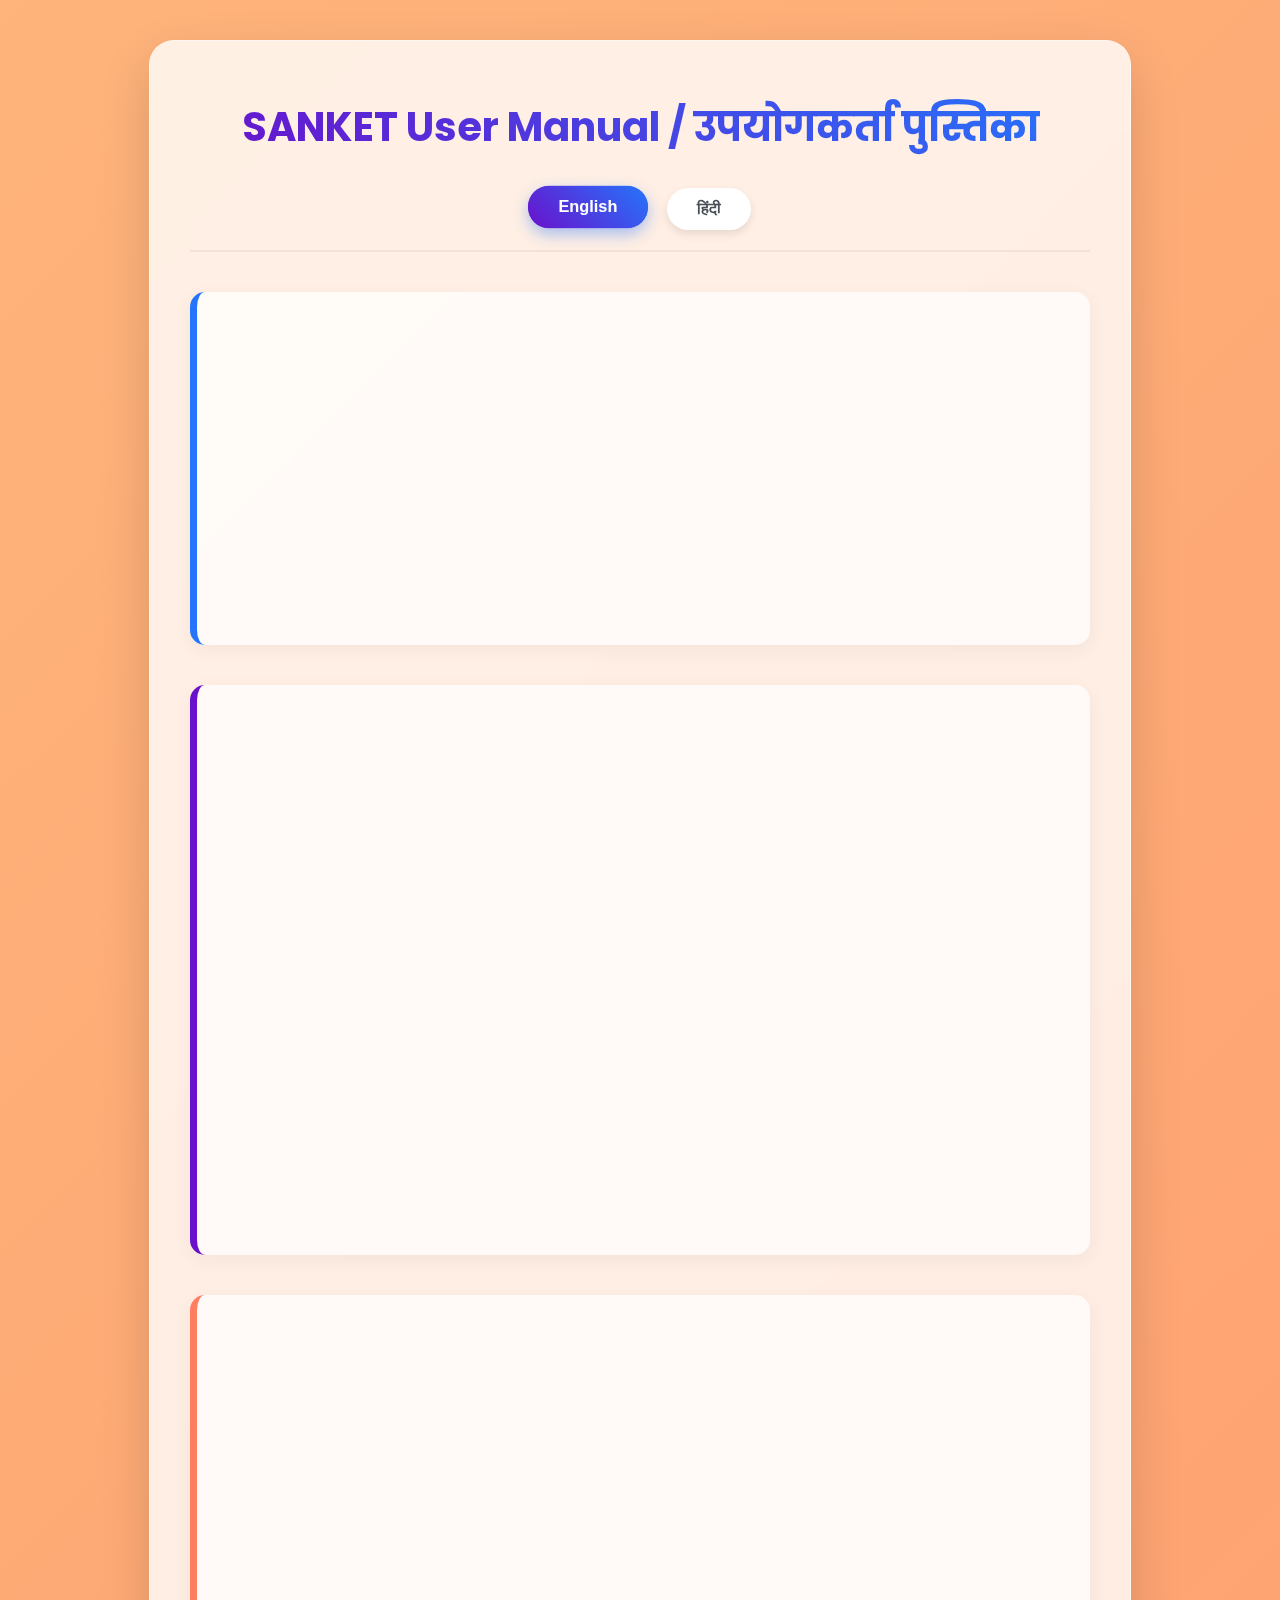
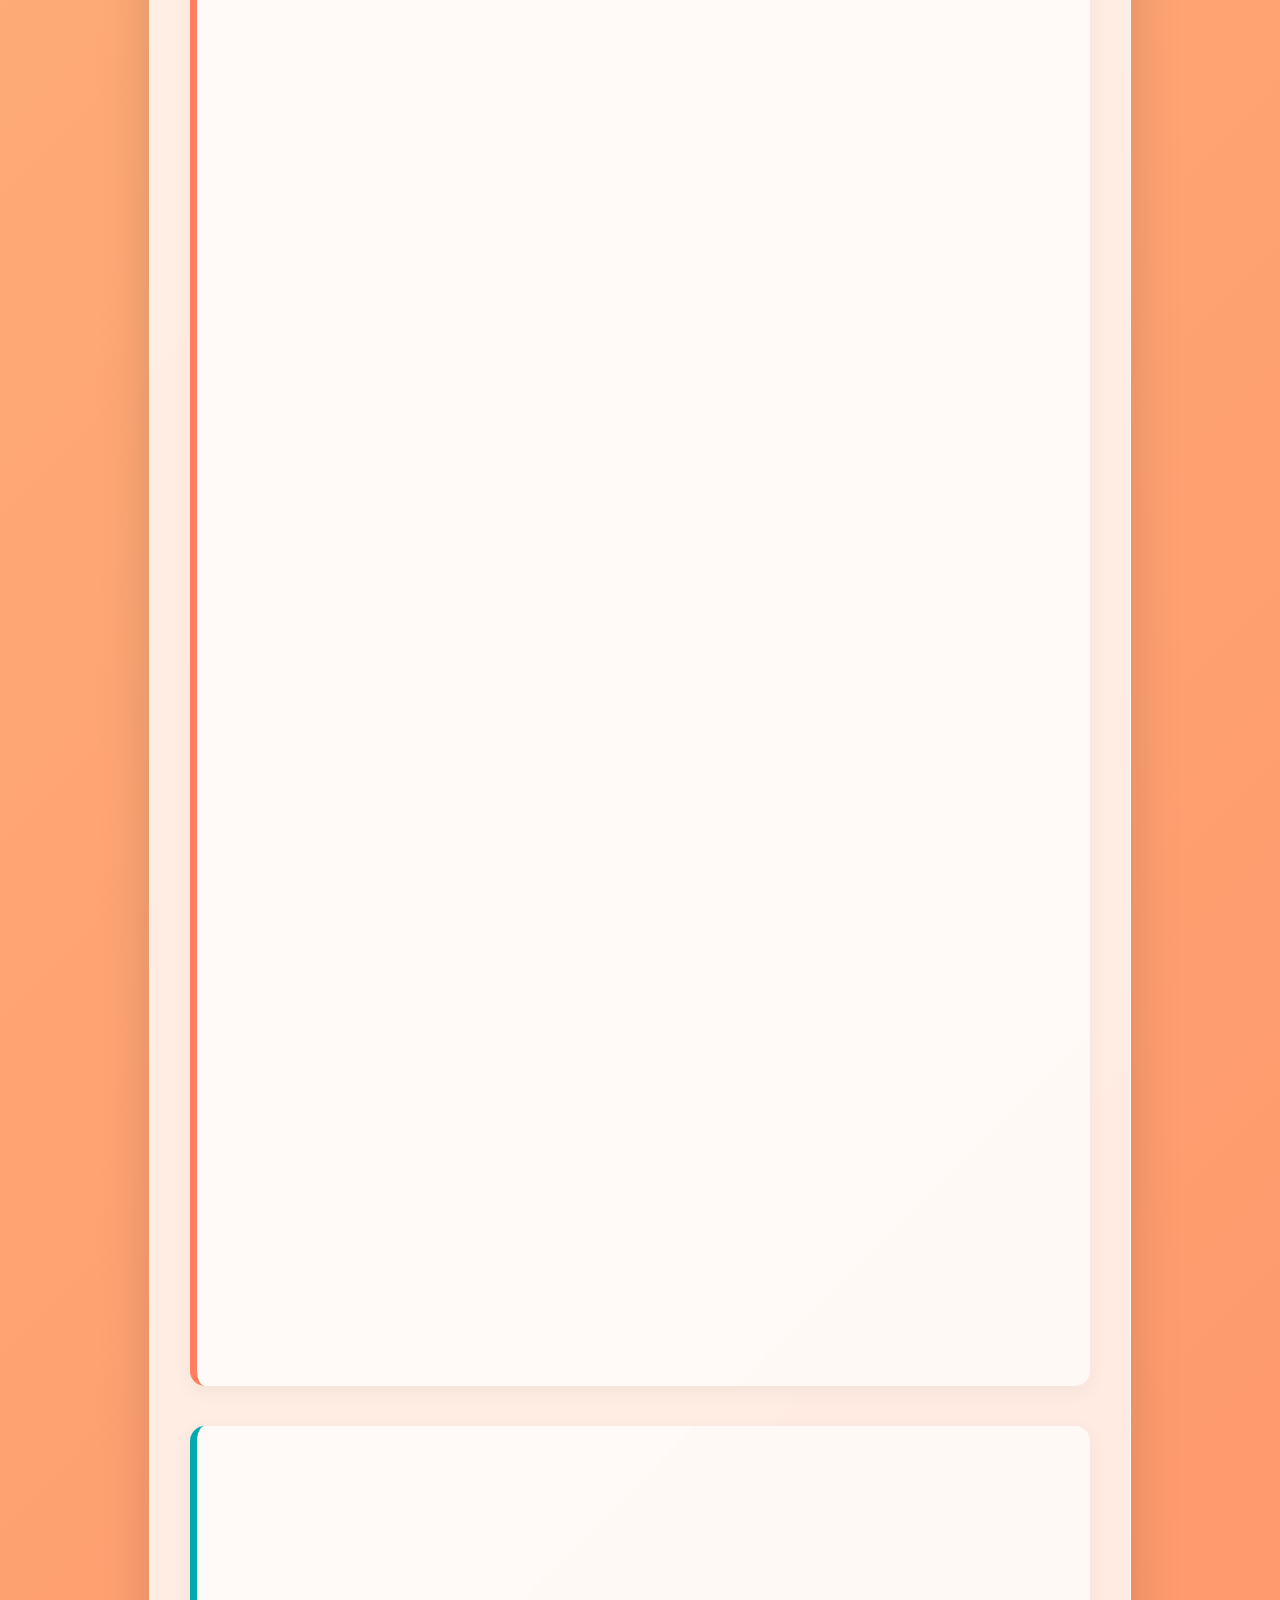
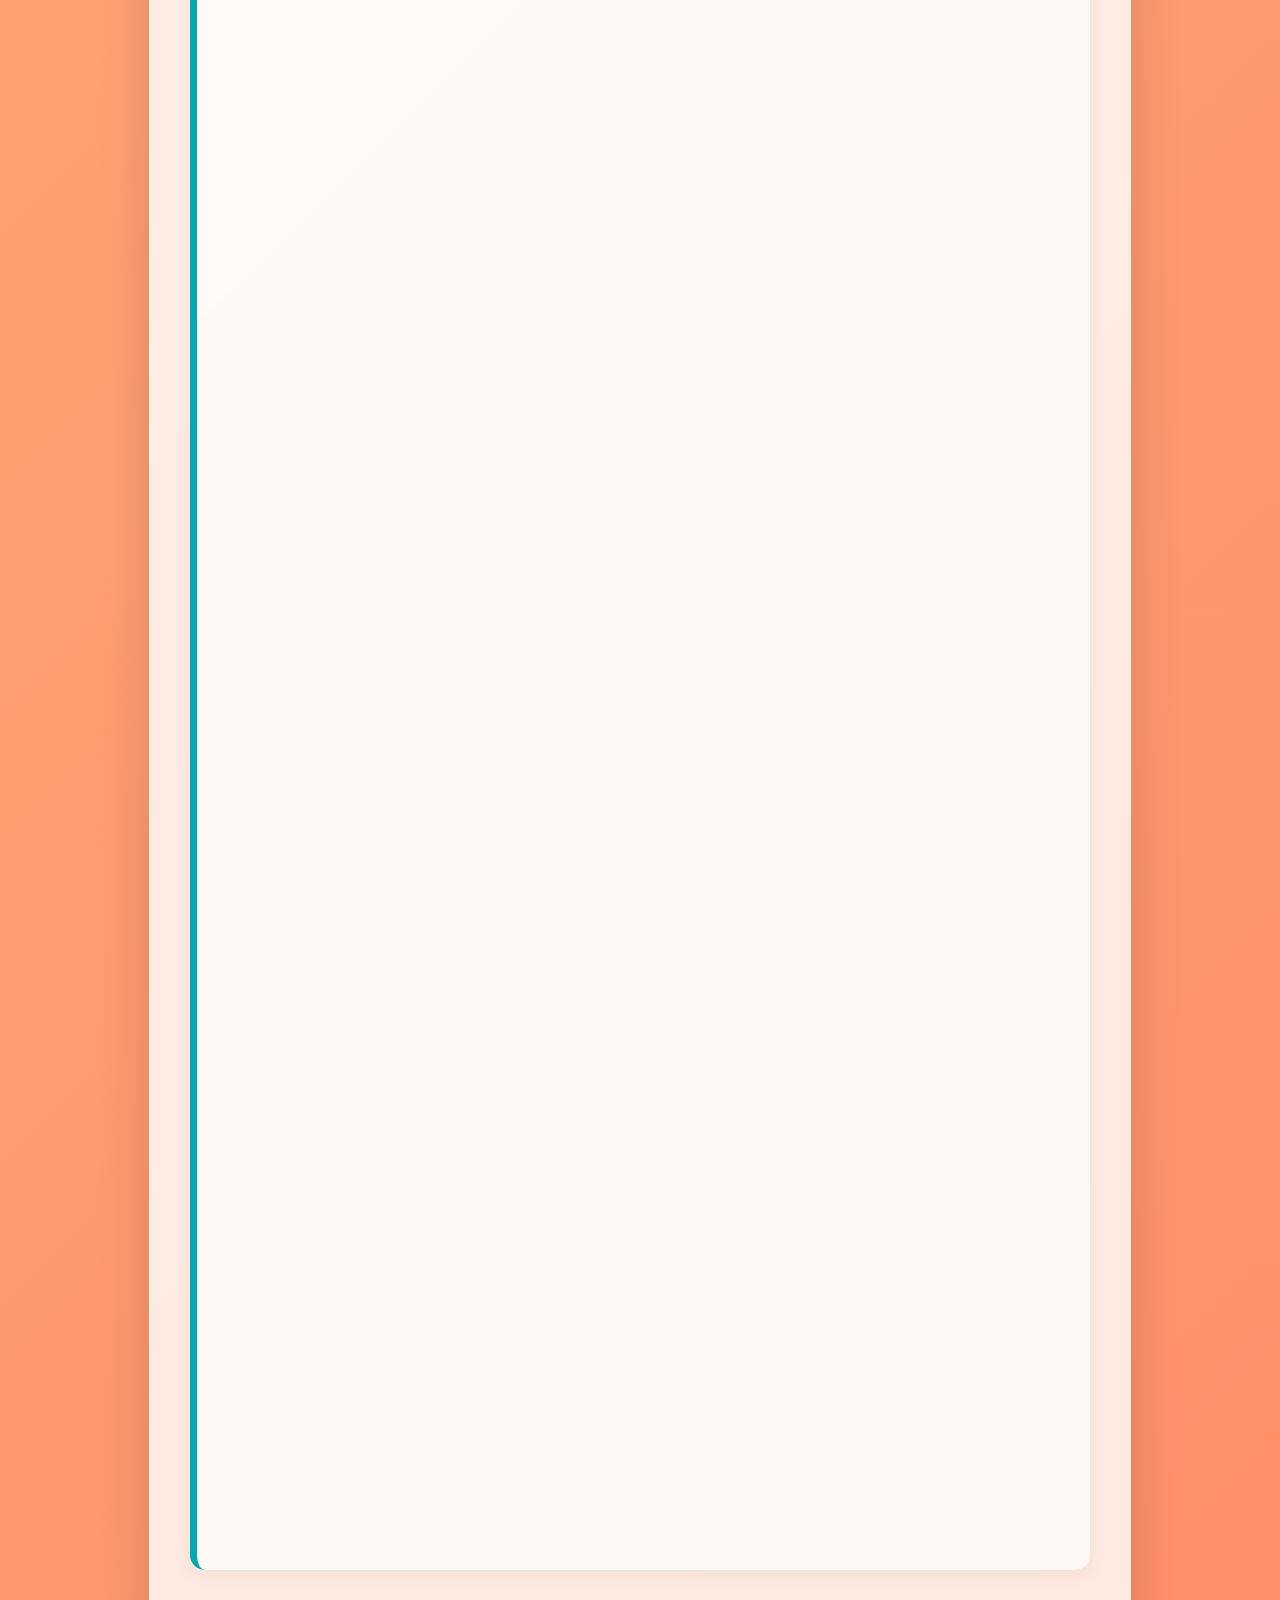
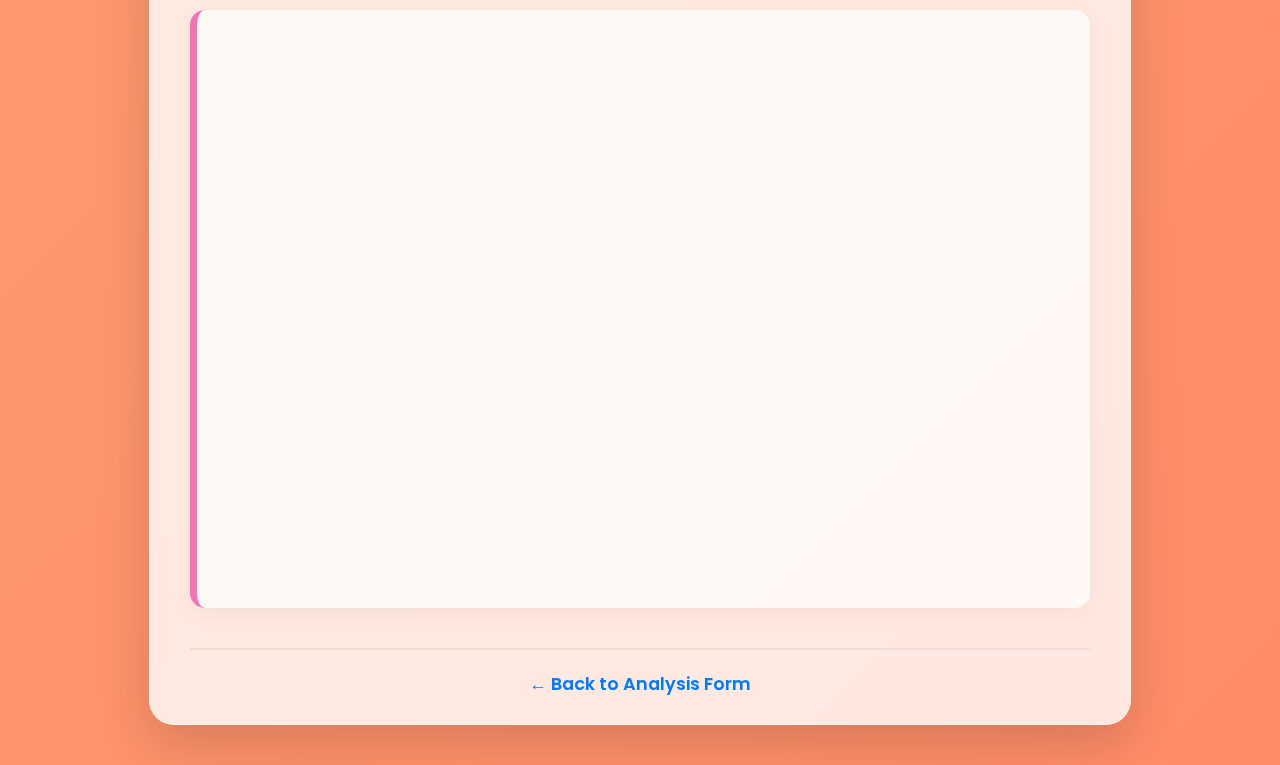
<file: manual.html>
<!DOCTYPE html>
<html lang="en">
<head>
    <meta charset="UTF-8">
    <meta name="viewport" content="width=device-width, initial-scale=1.0">
    <title>SANKET - User Manual</title>
    <link rel="stylesheet" href="manual.css">
</head>
<body>

    <div class="manual-container">
        <div class="header">
            <h1>SANKET User Manual / उपयोगकर्ता पुस्तिका</h1>
            <div class="language-toggle">
                <button id="en-btn" class="active">English</button>
                <button id="hi-btn">हिंदी</button>
            </div>
        </div>

        <div id="en-manual" class="manual-content active">
            <div class="manual-section">
                <h2>🧑‍🏫 1. Introduction</h2>
                <p><strong>SANKET (SPM Analysis and Navigation KPA Extraction Tool)</strong> is a specialized web application engineered by the Electrical (OP) department, Bilaspur, S.E.C. Railway. Its core mission is to transform the time-consuming and complex task of analyzing locomotive Speed-Time-Distance-Event Recorder (SPM) data into a fast, automated, and standardized process.</p>
                <p>The tool acts as an intelligent assistant for Chief Loco Inspectors (CLIs), ingesting raw data files and producing a comprehensive, multi-page analytical report. This report is not just a data dump; it's an organized evaluation of a Loco Pilot's performance against critical Key Performance Analysis (KPA).</p>
            </div>

            <div class="manual-section">
                <h2>⚙️ 2. System Requirements & Setup</h2>
                <p>Before starting, ensure you have the correct files available. SANKET's accuracy depends on the data you provide.</p>
                <ul>
                    <li><strong>SPM Data File (Mandatory):</strong> This is the primary raw data file from the locomotive's recorder. The required file format is strictly tied to the <strong>Type of SPM</strong> you select in the form:
                        <ul>
                            <li><strong>Laxven, Telpro:</strong> Require an <strong>Excel file</strong> (`.xlsx` or `.xls`).</li>
                            <li><strong>RTIS:</strong> <strong style="color: blue;">Important Note!</strong> The raw data from RTIS is usually in a <code>.csv</code> file. You must open this file in Microsoft Excel and save it as an <strong>Excel Workbook (.xlsx)</strong> before uploading it to SANKET.</li>
                            <li><strong>Medha:</strong> Requires a specific <strong>Text file</strong> (`.txt`).</li>
                            <li><strong>MR, VEL:</strong> Require a <strong>PDF file</strong> (`.pdf`).</li>
                        </ul>
                        <strong style="color: red;">Note: Uploading the wrong file type for the selected SPM will result in an error.</strong>
                    </li>
                    <li><strong>CUG.csv File (Optional but Recommended):</strong> For analyzing crew mobile phone usage, you need a CUG call data report in `.csv` format.
                        <ul>
                            <li><strong>Purpose:</strong> This file allows SANKET to cross-reference call times with the train's movement data.</li>
                            <li><strong>Required Columns:</strong> The file must contain headers like `CUG MOBILE NO`, `Start Date & Time`, `End Date & Time`, and `Duration in Sec`.</li>
                        </ul>
                    </li>
                </ul>
            </div>

            <div class="manual-section">
                <h2>3. Step-by-Step Analysis Guide</h2>
                <p>Follow this detailed guide to generate an accurate report using the main form (`index.html`).</p>
                <h4>Step 1: Fill Crew Details (LP & ALP)</h4>
                <ol>
                    <li><strong>Enter Crew ID:</strong> Type the Loco Pilot's (LP) ID into the <strong>LP ID</strong> field.</li>
                    <li><strong>Automatic Data Fetching:</strong> SANKET will instantly look up this ID in the `CREW.csv` database. If a match is found, it will automatically populate the <strong>LP Name, Designation, Group CLI,</strong> and <strong>CUG Number</strong> fields. This ensures accuracy and saves time.</li>
                    <li><strong>Manual Entry Mode:</strong> If an LP is new, transferred, or not yet in the database, the ID lookup will fail. In this case, click the <strong>MANUAL ENTRY MODE</strong> button. This will unlock the fields, allowing you to type the details manually.</li>
                    <li><strong>Repeat for ALP:</strong> Follow the exact same procedure for the Assistant Loco Pilot (ALP).</li>
                </ol>

                <h4>Step 2: Fill Train & Section Details</h4>
                <p>This section defines the context of the journey.</p>
                 <ul>
                    <li><strong>Loco & Train Number:</strong> Enter the specific locomotive and train numbers.</li>
                    <li><strong>Type of Rake:</strong> Select <strong>GOODS, COACHING, or MEMU</strong>. This choice is <strong>critical</strong> as SANKET uses it to apply different analysis rules. For example, the speed thresholds for a 'Smooth' braking analysis are stricter for a GOODS train than for a COACHING train.</li>
                    <li><strong>Max Permissible Speed (MPS):</strong> Select the official MPS for the route. SANKET uses this value as the baseline for its <strong>Overspeeding Violation</strong> analysis.</li>
                    <li><strong>Section & Route:</strong> First, select the overall <strong>Section</strong> (e.g., BSP-RIG). This will dynamically load all relevant stations into the <strong>From Section</strong> and <strong>To Section</strong> dropdowns. Then, select the specific start and end stations for your analysis.</li>
                </ul>

                <h4>Step 3: Fill Analysis Details & Upload Files</h4>
                <p>This is the most important step where you provide the core data.</p>
                
                <ol>
                    <li><strong>Type of SPM:</strong> <strong>This is the most critical selection on the form.</strong> Choose the exact SPM system from which the data file was generated. SANKET loads a unique parsing engine for each type. Choosing the wrong type will cause the analysis to fail.</li>
                    <li><strong>CLI NAME:</strong> Select your name from the dropdown. This will be recorded as the "Analysis By" person in the report.</li>
                    <li><strong>Date and Time Range:</strong> Specify the precise start and end date/time for the analysis. SANKET will ignore all data outside this window.</li>
                    <style>
    .important-note {
        background-color: #fff9e6; border: 1px solid #ffecb3;
        border-left: 5px solid #ffc107; padding: 15px 20px;
        margin: 25px 0; border-radius: 8px;
    }
    .important-note h4 { margin-top: 0; color: #ff8f00; }
</style>
<div class="important-note">
    <h4>Selecting the Correct Time Range (Very Important!)</h4>
    <p>For an accurate analysis, selecting the correct time window is crucial.</p>
    <ul>
        <li><strong>"From" Date and Time:</strong> Select a time that is <strong>2-3 minutes *before* the train's actual departure time</strong>. This ensures the tool correctly identifies the departure event from a standstill position.</li>
        <li><strong>"To" Date and Time:</strong> Similarly, select a time that is <strong>2-3 minutes *after* the train's actual arrival time</strong>. This ensures the entire journey, including the final stop, is captured.</li>
    </ul>
</div>
                    <li><strong>Upload Files:</strong>
                        <ul>
                            <li>Click to upload the <strong>SPM File</strong>, ensuring its format matches your selection in the "Type of SPM" dropdown.</li>
                            <li>(Optional) Click to upload the <strong>CUG.csv File</strong> if you want to include the Crew Call Analysis.</li>
                        </ul>
                    </li>
                </ol>

                <h4>Step 4: Generate the Report</h4>
                <p>Once all fields are correctly filled and files are uploaded, click the <strong>ANALYZE THE SPM DATA</strong> button. A loading animation will indicate that SANKET is processing millions of data points, performing calculations, and generating charts. Upon completion, you will be redirected to the interactive report page.</p>
            </div>
            
            <div class="manual-section">
                <h2>📈 4. Understanding the Analysis Report</h2>
                <p>The report page uses a tabbed interface. Each tab presents a different aspect of the analysis.</p>

                <h4>Tab: Driving Analysis</h4>
                <p>This is the core evaluation tab for assessing a pilot's handling skills.</p>
                <ul>
                    <li><strong>Stop Analysis Table:</strong> For every stop detected, the table shows:
                        <ul>
                            <li><strong>Speeds (1000m, 800m, 500m, 100m, 50m):</strong> These columns show the train's speed at key check-points before a full stop. This allows you to verify if the LP is adhering to speed reduction profiles.</li>
                            <ul>
    <li><strong>For GOODS Rake:</strong> A 'Smooth' analysis requires speeds to be ≤ 30 Kmph at 1000m, ≤ 25 Kmph at 500m, ≤ 15 Kmph at 100m, and ≤ 10 Kmph at 50m before the stop. Exceeding these suggests a 'Late' braking.</li>
    <li><strong>For COACHING/MEMU Rake:</strong> A 'Smooth' analysis requires speeds to be ≤ 60 Kmph at 1000m, ≤ 45 Kmph at 500m,≤ 30 Kmph at 100m, and ≤ 20 Kmph at 50m before the stop.</li>
    <li><strong>NOTE:</strong> For Coaching Trains when train is stopping at station having schedule stoppage,CLIs to analyze by <strong>considering the Speed to be ≤ 60 Kmph at 800m instead of 1000m</strong> </li>
</ul>
                            <li><strong>System Generated Analysis:</strong> SANKET automatically classifies the braking as <strong>'Smooth'</strong> or <strong>'Late'</strong>.
                                <ul>
                                    <li><strong>Smooth:</strong> Indicates the train's speed was at or below the recommended thresholds at all check-points for that rake type.</li>
                                    <li><strong>Late:</strong> Indicates the speed was higher than recommended at one or more check-points, suggesting a delayed or hard brake application.</li>
                                </ul>
                            </li>
                            <li><strong>CLI Interaction:</strong> As the final authority, you can <strong>override</strong> the system's analysis using the dropdown and add your specific findings in the <strong>CLI Remark</strong> text field for each stop.</li>
                        </ul>
                    </li>
                </ul>
                
                <h4>Tab: Violations</h4>
                <p>This tab highlights critical safety and operational deviations.</p>
                <ul>
                    <li><strong>Overspeed Details:</strong> Lists all instances where the train's speed exceeded the <strong>MPS</strong> you set on the form. It includes the section, time range, and speed range of the violation.</li>
                    <li><strong>Suspected Wheel Slip:</strong> Flags events where acceleration is <strong>≥ 4 Kmph per second</strong>. This indicates a potential loss of traction where the wheels spin faster than the train is moving.</li>
                    <li><strong>Suspected Wheel Skid:</strong> Flags events where deceleration is <strong>≥ 5 Kmph per second</strong>. This suggests a potential wheel lock-up during braking or an emergency brake application.</li>
                </ul>

                <h4>Tab: Speed Range Summary</h4>
                <p>This tab provides a high-level overview of the journey's efficiency and speed profile.</p>
                <ul>
                    <li><strong>Distance in Speed Brackets:</strong> This table answers, "How was the speed managed throughout the trip?" It shows the percentage of the journey and kilometers covered within specific speed ranges. A high percentage "AT MPS" suggests efficient operation.</li>
                    <li><strong>Section-wise Speed Summary:</strong> This table compares performance across different station-to-station blocks, showing the <strong>Most Frequent (Mode), Maximum, and Average</strong> speed for each.</li>
                </ul>

                <h4>Tab: Brake Tests (BFT & BPT)</h4>
                <p>This tab automates the search for mandatory brake tests and uses the following speed windows:</p>
                <style>.speed-range-info{font-style: italic;color: #555;font-size: 0.9em;margin-top: 5px;}</style>
                <ul>
                    <li><strong>Brake Feel Test (BFT):</strong>
                        <div class="speed-range-info">14-21 Kmph (For all rake types)</div>
                    </li>
                    <li><strong>Brake Power Test (BPT):</strong>
                        <div class="speed-range-info">GOODS: 40-50 Kmph | COACHING/MEMU: 60-70 Kmph</div>
                    </li>
                </ul>
                <ul>
                    <li><strong>Detection Logic:</strong> SANKET scans for a continuous speed reduction within the prescribed speed window. The rules are as follows:
                        <ul>
                            <li style="margin-top: 5px;">For a <strong>Brake Feel Test (BFT)</strong>, the speed must reduce by at least <strong>5 Kmph</strong>.</li>
                            <li style="margin-top: 5px;">For a <strong>Brake Power Test (BPT)</strong>, the speed must reduce by at least <strong>40% of its initial value</strong> (e.g., a test starting at 60 Kmph must end at 36 Kmph or less).</li>
                        </ul>
                    </li>
                    <li><strong>Results:</strong> If a valid test is found, its details are displayed. If not, the report indicates that the test was not done.</li>
                </ul>
                </div>

            <div class="manual-section">
                <h2>📄 5. Finalizing and Exporting the Report</h2>
                <p>The final step is to add your conclusive remarks and generate the official document.</p>
                <ol>
                    <li>Navigate to the <strong>CLI Observation</strong> tab.</li>
                    <li><strong>Use Quick Remarks (New Feature):</strong> To speed up your workflow, use the <strong>Quick Remarks</strong> buttons located just above the text area. Clicking on a button like 'Driving Satisfactory' or 'Late Braking Observed' will instantly add that standard phrase to your observation.</li>
                    <li><strong>Write CLI Observation:</strong> Write your overall summary and judgment of the trip in this text area. You can type it manually, use the Quick Remarks buttons to get started, or combine both. <strong>You must write a minimum of 15 words to enable the download button.</strong> This is a quality control measure.</li>
                    <li><strong>Abnormalities Found:</strong> Use the second text box to note any other issues found (e.g., data gaps, unusual events).</li>
                    <li><strong>Download Report:</strong> Once the 15-word minimum is met, the <strong>Download Report</strong> button will become active. Clicking it performs two crucial actions:
                        <ul>
                            <li><strong>Generates and Downloads a PDF:</strong> A complete, professionally formatted PDF report is saved to your computer.</li>
                            <li><strong>Sends Data to Google Sheet:</strong> A summary of the analysis, including your final remarks, is sent to the central database for record-keeping and trend analysis.</li>
                        </ul>
                    </li>
                </ol>
            </div>
        </div>

        <div id="hi-manual" class="manual-content">
            <div class="manual-section">
                <h2>🧑‍🏫 १. परिचय</h2>
                <p><strong>SANKET (SPM एनालिसिस एंड नेविगेशन केपीए एक्सट्रैक्शन टूल)</strong> एक विशेष वेब एप्लिकेशन है जिसे इलेक्ट्रिकल (ओपी) विभाग, बिलासपुर, द.पू.म. रेलवे द्वारा बनाया गया है। इसका मुख्य उद्देश्य लोकोमोटिव स्पीड-टाइम-डिस्टेंस-इवेंट रिकॉर्डर (SPM) डेटा के विश्लेषण के समय लेने वाले और जटिल कार्य को एक तेज़, स्वचालित और मानकीकृत प्रक्रिया में बदलना है।</p>
                <p>यह टूल मुख्य लोको निरीक्षकों (CLIs) के लिए एक बुद्धिमान सहायक के रूप में कार्य करता है, जो कच्ची डेटा फ़ाइलों को लेकर एक व्यापक, बहु-पृष्ठीय विश्लेषणात्मक रिपोर्ट तैयार करता है। यह रिपोर्ट सिर्फ डेटा का ढेर नहीं है; यह मुख्य प्रदर्शन का विश्लेषण (KPA) के मुकाबले एक लोको पायलट के प्रदर्शन का एक संगठित मूल्यांकन है।</p>
            </div>

            <div class="manual-section">
                <h2>⚙️ २. सिस्टम आवश्यकताएँ और सेटअप</h2>
                <p>शुरू करने से पहले, सुनिश्चित करें कि आपके पास सही फाइलें उपलब्ध हैं। SANKET की सटीकता आपके द्वारा प्रदान किए गए डेटा पर निर्भर करती है।</p>
                <ul>
                    <li><strong>SPM डेटा फ़ाइल (अनिवार्य):</strong> यह लोकोमोटिव के रिकॉर्डर से प्राप्त प्राथमिक कच्ची डेटा फ़ाइल है। आवश्यक फ़ाइल प्रारूप आपके द्वारा फॉर्म में चुने गए <strong>SPM के प्रकार</strong> से सख्ती से जुड़ा हुआ है:
                        <ul>
                            <li><strong>Laxven, Telpro:</strong> के लिए <strong>एक्सेल फ़ाइल</strong> (`.xlsx` या `.xls`) की आवश्यकता है।</li>
                            <li><strong>RTIS:</strong> <strong style="color: blue;">महत्वपूर्ण नोट!</strong> RTIS से प्राप्त कच्चा डेटा आम तौर पर <code>.csv</code> फ़ाइल में होता है। SANKET में अपलोड करने से पहले, आपको इस फ़ाइल को Microsoft Excel में खोलकर <strong>Excel Workbook (.xlsx)</strong> के रूप में सेव करना अनिवार्य है।</li>
                            <li><strong>Medha:</strong> के लिए एक विशिष्ट <strong>टेक्स्ट फ़ाइल</strong> (`.txt`) की आवश्यकता है।</li>
                            <li><strong>MR, VEL:</strong> के लिए **PDF फ़ाइल** (`.pdf`) की आवश्यकता है।</li>
                        </ul>
                        <strong style="color: red;">नोट: चयनित SPM के लिए गलत फ़ाइल प्रकार अपलोड करने पर त्रुटि होगी।</strong>
                    </li>
                    <li><strong>CUG.csv फ़ाइल (वैकल्पिक लेकिन अनुशंसित):</strong> क्रू के मोबाइल फोन के उपयोग का विश्लेषण करने के लिए, आपको `.csv` प्रारूप में CUG कॉल डेटा रिपोर्ट की आवश्यकता है।
                        <ul>
                            <li><strong>उद्देश्य:</strong> यह फ़ाइल SANKET को कॉल के समय को ट्रेन की गति के साथ क्रॉस-रिफरेंस करने की अनुमति देती है।</li>
                            <li><strong>आवश्यक कॉलम:</strong> फ़ाइल में `CUG MOBILE NO`, `Start Date & Time`, `End Date & Time`, और `Duration in Sec` जैसे हेडर होने चाहिए।</li>
                        </ul>
                    </li>
                </ul>
            </div>

            <div class="manual-section">
                <h2>३. चरण-दर-चरण विश्लेषण गाइड</h2>
                <p>मुख्य फॉर्म (`index.html`) का उपयोग करके एक सटीक रिपोर्ट बनाने के लिए इस विस्तृत गाइड का पालन करें।</p>
                <h4>चरण १: क्रू विवरण भरें (LP और ALP)</h4>
                <ol>
                    <li><strong>क्रू ID दर्ज करें:</strong> लोको पायलट (LP) की ID को <strong>LP ID</strong> फ़ील्ड में टाइप करें।</li>
                    <li><strong>स्वचालित डेटा प्राप्ति:</strong> SANKET तुरंत इस ID को `CREW.csv` डेटाबेस में खोजेगा। यदि कोई मेल मिलता है, तो यह स्वचालित रूप से <strong>LP का नाम, पदनाम, समूह CLI,</strong> और <strong>CUG नंबर</strong> भर देगा। यह सटीकता सुनिश्चित करता है और समय बचाता है।</li>
                    <li><strong>मैनुअल एंट्री मोड:</strong> यदि कोई LP नया है, स्थानांतरित है, या अभी तक डेटाबेस में नहीं है, तो ID खोज विफल हो जाएगी। इस मामले में, <strong>MANUAL ENTRY MODE</strong> बटन पर क्लिक करें। यह फ़ील्ड्स को अनलॉक कर देगा, जिससे आप मैन्युअल रूप से विवरण टाइप कर सकेंगे।</li>
                    <li><strong>ALP के लिए दोहराएं:</strong> सहायक लोको पायलट (ALP) के लिए ठीक यही प्रक्रिया अपनाएं।</li>
                </ol>

                <h4>चरण २: ट्रेन और सेक्शन विवरण भरें</h4>
                 <p>यह अनुभाग यात्रा के संदर्भ को परिभाषित करता है।</p>
                 <ul>
                    <li><strong>लोको और ट्रेन नंबर:</strong> विशिष्ट लोकोमोटिव और ट्रेन नंबर दर्ज करें।</li>
                    <li><strong>रेक का प्रकार:</strong> <strong>GOODS, COACHING, या MEMU</strong> चुनें। यह चुनाव <strong>महत्वपूर्ण</strong> है क्योंकि SANKET इसका उपयोग विभिन्न विश्लेषण नियमों को लागू करने के लिए करता है। उदाहरण के लिए, 'Smooth' ब्रेकिंग विश्लेषण के लिए गति सीमा एक मालगाड़ी के लिए एक कोचिंग ट्रेन की तुलना में अधिक सख्त होती है।</li>
                    <li><strong>अधिकतम अनुमेय गति (MPS):</strong> मार्ग के लिए आधिकारिक MPS चुनें। SANKET इस मान का उपयोग अपने <strong>ओवरस्पीडिंग उल्लंघन</strong> विश्लेषण के लिए आधार रेखा के रूप में करता है।</li>
                    <li><strong>सेक्शन और मार्ग:</strong> पहले, समग्र <strong>सेक्शन</strong> (जैसे, BSP-RIG) चुनें। यह गतिशील रूप से सभी संबंधित स्टेशनों को <strong>From Section</strong> और <strong>To Section</strong> ड्रॉपडाउन में लोड करेगा। फिर, अपने विश्लेषण के लिए विशिष्ट प्रारंभ और अंत स्टेशनों का चयन करें।</li>
                </ul>

                <h4>चरण ३: विश्लेषण विवरण भरें और फाइलें अपलोड करें</h4>
                <p>यह सबसे महत्वपूर्ण कदम है जहाँ आप मुख्य डेटा प्रदान करते हैं।</p>
                <ol>
                    <li><strong>SPM का प्रकार:</strong> <strong>यह फॉर्म पर सबसे महत्वपूर्ण चयन है।</strong> उस सटीक SPM सिस्टम का चयन करें जिससे डेटा फ़ाइल उत्पन्न हुई थी। SANKET प्रत्येक प्रकार के लिए एक अद्वितीय पार्सिंग इंजन लोड करता है। गलत प्रकार चुनने से विश्लेषण विफल हो जाएगा।</li>
                    <li><strong>CLI का नाम:</strong> ड्रॉपडाउन से अपना नाम चुनें। यह रिपोर्ट में "विश्लेषणकर्ता" के रूप में दर्ज किया जाएगा।</li>
                    <li><strong>दिनांक और समय सीमा:</strong> विश्लेषण के लिए सटीक प्रारंभ और समाप्ति दिनांक/समय निर्दिष्ट करें। SANKET इस विंडो के बाहर के सभी डेटा को अनदेखा कर देगा।</li>
                    <style>
    .important-note {
        background-color: #fff9e6; border: 1px solid #ffecb3;
        border-left: 5px solid #ffc107; padding: 15px 20px;
        margin: 25px 0; border-radius: 8px;
    }
    .important-note h4 { margin-top: 0; color: #ff8f00; }
</style>
<div class="important-note">
    <h4>सही समय सीमा का चयन कैसे करें (बहुत महत्वपूर्ण!)</h4>
    <p>सटीक विश्लेषण के लिए, सही समय-सीमा का चयन करना महत्वपूर्ण है।</p>
    <ul>
        <li><strong>From Date and Time:</strong> ट्रेन के वास्तविक प्रस्थान (departure) समय से <strong>2-3 मिनट *पहले* का समय</strong> चुनें। यह सुनिश्चित करता है कि टूल रुकी हुई स्थिति से प्रस्थान की घटना को सही ढंग से पहचान सके।</li>
        <li><strong>To Date and Time:</strong> इसी तरह, ट्रेन के वास्तविक आगमन (arrival) समय से <strong>2-3 मिनट *बाद* का समय</strong> चुनें। यह सुनिश्चित करता है कि अंतिम स्टॉप सहित पूरी यात्रा विश्लेषण में शामिल हो।</li>
    </ul>
</div>
                    <li><strong>फाइलें अपलोड करें:</strong>
                        <ul>
                            <li><strong>SPM फ़ाइल</strong> अपलोड करने के लिए क्लिक करें, यह सुनिश्चित करते हुए कि इसका प्रारूप "SPM का प्रकार" ड्रॉपडाउन में आपके चयन से मेल खाता है।</li>
                            <li>(वैकल्पिक) यदि आप क्रू कॉल विश्लेषण शामिल करना चाहते हैं तो <strong>CUG.csv फ़ाइल</strong> अपलोड करने के लिए क्लिक करें।</li>
                        </ul>
                    </li>
                </ol>

                <h4>चरण ४: रिपोर्ट तैयार करें</h4>
                <p>एक बार सभी फ़ील्ड सही ढंग से भर दिए जाने और फाइलें अपलोड हो जाने के बाद, **ANALYZE THE SPM DATA** बटन पर क्लिक करें। एक लोडिंग एनीमेशन यह संकेत देगा कि SANKET लाखों डेटा बिंदुओं को संसाधित कर रहा है, गणना कर रहा है, और चार्ट बना रहा है। पूरा होने पर, आपको इंटरैक्टिव रिपोर्ट पेज पर भेज दिया जाएगा।</p>
            </div>

            <div class="manual-section">
                <h2>📈 ४. विश्लेषण रिपोर्ट को समझना</h2>
                <p>रिपोर्ट पेज एक टैब्ड इंटरफ़ेस का उपयोग करता है। प्रत्येक टैब विश्लेषण का एक अलग पहलू प्रस्तुत करता है।</p>

                <h4>टैब: ड्राइविंग विश्लेषण (Driving Analysis)</h4>
                <p>यह एक पायलट के हैंडलिंग कौशल का आकलन करने के लिए मुख्य मूल्यांकन टैब है।</p>
                <ul>
                    <li><strong>स्टॉप विश्लेषण तालिका:</strong> प्रत्येक पता लगाए गए स्टॉप के लिए, तालिका दिखाती है:
                        <ul>
                            <li><strong>गति (1000m,800m, 500m, 100m, 50m):</strong> ये कॉलम पूरी तरह से रुकने से पहले प्रमुख चेक-पॉइंट्स पर ट्रेन की गति दिखाते हैं। यह आपको यह सत्यापित करने की अनुमति देता है कि LP गति में कमी के प्रोफाइल का पालन कर रहा है या नहीं।</li>
                            <ul>
    <li><strong>GOODS रेक के लिए:</strong> 'Smooth' विश्लेषण के लिए स्टॉप से पहले 1000m पर ≤ 30 Kmph, 500m पर ≤ 25 Kmph, 100m पर ≤ 15 Kmph, और 50m पर ≤ 10 Kmph की गति आवश्यक है। इससे अधिक गति 'Late' ब्रेकिंग का संकेत देती है।</li>
    <li><strong>COACHING/MEMU रेक के लिए:</strong> 'Smooth' विश्लेषण के लिए स्टॉप से पहले 1000m पर ≤ 60 Kmph, 500m पर ≤ 45 Kmph,100m पर ≤ 30 Kmph, और 50m पर ≤ 20 Kmph की गति आवश्यक है।</li>
    <li><strong>नोट:</strong> कोचिंग ट्रेनों के लिए, जब ट्रेन का निर्धारित स्टेशन पर ठहराव होता है, तो CLI को विश्लेषण करते समय 1000 मीटर के बजाय 800 मीटर की दूरी पर गति ≤ 60 किमी/घं मानकर विश्लेषण करना चाहिए।</li>
</ul>
                            <li><strong>सिस्टम जनरेटेड विश्लेषण:</strong> SANKET स्वचालित रूप से ब्रेकिंग को <strong>'Smooth'</strong> या <strong>'Late'</strong> के रूप में वर्गीकृत करता है।
                                <ul>
                                    <li><strong>Smooth:</strong> यह इंगित करता है कि उस रेक प्रकार के लिए सभी चेक-पॉइंट्स पर ट्रेन की गति अनुशंसित सीमा पर या उससे नीचे थी।</li>
                                    <li><strong>Late:</strong> यह इंगित करता है कि गति एक या अधिक चेक-पॉइंट्स पर अनुशंसित से अधिक थी, जो देरी से या कठोर ब्रेक लगाने का सुझाव देती है।</li>
                                </ul>
                            </li>
                            <li><strong>CLI इंटरेक्शन:</strong> अंतिम प्राधिकारी के रूप में, आप ड्रॉपडाउन का उपयोग करके सिस्टम के विश्लेषण को <strong>ओवरराइड</strong> कर सकते हैं और प्रत्येक स्टॉप के लिए <strong>CLI Remark</strong> टेक्स्ट फ़ील्ड में अपनी विशिष्ट खोज जोड़ सकते हैं।</li>
                        </ul>
                    </li>
                </ul>
                
                <h4>टैब: उल्लंघन (Violations)</h4>
                <p>यह टैब महत्वपूर्ण सुरक्षा और परिचालन विचलनों पर प्रकाश डालता है।</p>
                <ul>
                    <li><strong>ओवरस्पीड विवरण:</strong> उन सभी उदाहरणों को सूचीबद्ध करता है जहाँ ट्रेन की गति आपके द्वारा फॉर्म पर सेट किए गए <strong>MPS</strong> से अधिक हो गई। इसमें उल्लंघन का सेक्शन, समय सीमा और गति सीमा शामिल है।</li>
                    <li><strong>संदिग्ध व्हील स्लिप:</strong> उन घटनाओं को फ़्लैग करता है जहाँ त्वरण <strong>≥ 4 Kmph प्रति सेकंड</strong> है। यह कर्षण के संभावित नुकसान का संकेत देता है जहाँ पहिए ट्रेन की गति से तेज़ी से घूमते हैं।</li>
                    <li><strong>संदिग्ध व्हील स्किड:</strong> उन घटनाओं को फ़्लैग करता है जहाँ मंदी <strong>≥ 5 Kmph प्रति सेकंड</strong> है। यह ब्रेकिंग के दौरान पहिया लॉक-अप या आपातकालीन ब्रेक लगाने का सुझाव देता है।</li>
                </ul>

                <h4>टैब: गति सीमा सारांश (Speed Range Summary)</h4>
                <p>यह टैब यात्रा की दक्षता और गति प्रोफ़ाइल का एक उच्च-स्तरीय अवलोकन प्रदान करता है।</p>
                <ul>
                    <li><strong>गति ब्रैकेट में दूरी:</strong> यह तालिका जवाब देती है, "पूरी यात्रा के दौरान गति का प्रबंधन कैसे किया गया?" यह विशिष्ट गति श्रेणियों के भीतर यात्रा का प्रतिशत और तय किए गए किलोमीटर दिखाती है। "AT MPS" पर एक उच्च प्रतिशत कुशल संचालन का सुझाव देता है।</li>
                    <li><strong>सेक्शन-वार सारांश:</strong> यह तालिका विभिन्न स्टेशन-से-स्टेशन ब्लॉकों में प्रदर्शन की तुलना करती है, जिसमें प्रत्येक के लिए <strong>सबसे लगातार (Mode), अधिकतम, और औसत</strong> गति दिखाई जाती है।</li>
                </ul>

                <h4>टैब: ब्रेक टेस्ट (BFT और BPT)</h4>
                <p>यह टैब अनिवार्य ब्रेक टेस्ट की खोज को स्वचालित करता है और निम्नलिखित गति सीमाओं का उपयोग करता है:</p>
                <style>.speed-range-info{font-style: italic;color: #555;font-size: 0.9em;margin-top: 5px;}</style>
                <ul>
                    <li><strong>ब्रेक फील टेस्ट (BFT):</strong>
                        <div class="speed-range-info">14-21 Kmph (सभी प्रकार के रेक के लिए)</div>
                    </li>
                    <li><strong>ब्रेक पावर टेस्ट (BPT):</strong>
                        <div class="speed-range-info">GOODS: 40-50 Kmph | COACHING/MEMU: 60-70 Kmph</div>
                    </li>
                </ul>
                <ul>
                    <li><strong>डिटेक्शन लॉजिक:</strong> SANKET चयनित रेक प्रकार के लिए निर्धारित गति विंडो के भीतर निरंतर गति में कमी के लिए स्कैन करता है। इसके नियम इस प्रकार हैं:
                        <ul>
                            <li style="margin-top: 5px;"><strong>ब्रेक फील टेस्ट (BFT)</strong> के लिए, गति में कम से कम <strong>5 Kmph</strong> की कमी होनी चाहिए।</li>
                            <li style="margin-top: 5px;"><strong>ब्रेक पावर टेस्ट (BPT)</strong> के लिए, गति को अपने शुरुआती मान से कम से कम <strong>40%</strong> कम होना चाहिए (उदाहरण के लिए, 60 Kmph पर शुरू होने वाला टेस्ट 36 Kmph या उससे कम पर समाप्त होना चाहिए)।</li>
                        </ul>
                    </li>
                    <li><strong>परिणाम:</strong> यदि एक वैध परीक्षण पाया जाता है, तो उसका विवरण प्रदर्शित होता है। यदि नहीं, तो रिपोर्ट में यह दर्शाया जाता है कि परीक्षण नहीं किया गया था।</li>
                </ul>
                </div>

            <div class="manual-section">
                <h2>📄 ५. रिपोर्ट को अंतिम रूप देना और निर्यात करना</h2>
                <p>अंतिम चरण अपनी निर्णायक टिप्पणियों को जोड़ना और आधिकारिक दस्तावेज़ तैयार करना है।</p>
                <ol>
                    <li><strong>CLI Observation</strong> टैब पर जाएँ।</li>
                    <li><strong>त्वरित टिप्पणियों का उपयोग करें (नई सुविधा):</strong> अपने काम को तेज़ करने के लिए, टेक्स्ट एरिया के ठीक ऊपर दिए गए <strong>त्वरित टिप्पणियाँ</strong> (Quick Remarks) बटनों का उपयोग करें। 'ड्राइविंग संतोषजनक' या 'देर से ब्रेकिंग देखी गई' जैसे बटन पर क्लिक करने से वह मानक वाक्यांश तुरंत आपकी टिप्पणी में जुड़ जाएगा।</li>
                    <li><strong>CLI Observation लिखें:</strong> इस टेक्स्ट एरिया में यात्रा का अपना समग्र सारांश और निर्णय लिखें। आप इसे मैन्युअल रूप से टाइप कर सकते हैं, शुरू करने के लिए त्वरित टिप्पणी बटनों का उपयोग कर सकते हैं, या दोनों को मिला सकते हैं। <strong>डाउनलोड बटन को सक्षम करने के लिए आपको कम से कम 15 शब्द लिखने होंगे।</strong> यह एक गुणवत्ता नियंत्रण उपाय है।</li>
                    <li><strong>पाई गई असामान्यताएं:</strong> किसी भी अन्य मुद्दे (जैसे, डेटा अंतराल, असामान्य घटनाएं) को नोट करने के लिए दूसरे टेक्स्ट बॉक्स का उपयोग करें।</li>
                    <li><strong>रिपोर्ट डाउनलोड करें:</strong> 15-शब्द की न्यूनतम आवश्यकता पूरी होने के बाद, <strong>Download Report</strong> बटन सक्रिय हो जाएगा। इस पर क्लिक करने से दो महत्वपूर्ण कार्य होते हैं:
                        <ul>
                            <li><strong>एक PDF बनाता और डाउनलोड करता है:</strong> एक पूरी, पेशेवर रूप से स्वरूपित PDF रिपोर्ट आपके कंप्यूटर पर सहेजी जाती है।</li>
                            <li><strong>Google शीट पर डेटा भेजता है:</strong> आपकी अंतिम टिप्पणियों सहित विश्लेषण का सारांश, रिकॉर्ड-कीपिंग और प्रवृत्ति विश्लेषण के लिए केंद्रीय डेटाबेस में भेजा जाता है।</li>
                        </ul>
                    </li>
                </ol>
            </div>
        </div>
        
        <a href="index.html" class="back-button">← Back to Analysis Form</a>
    </div>

    <script src="manual.js"></script>
</body>

</html>
</file>
<file: manual.css>
@import url('https://fonts.googleapis.com/css2?family=Poppins:wght@400;600;700&display=swap');

body {
    font-family: 'Poppins', 'Segoe UI', 'Roboto', Arial, sans-serif;
    color: #333;
    line-height: 1.7;
    margin: 0;
    padding: 20px;
    /* --- नया रंगीन एनिमेटेड बैकग्राउंड --- */
    background: linear-gradient(315deg, #7f53ac, #647dee, #ff7e5f, #feb47b);
    background-size: 400% 400%;
    animation: GradientFlow 18s ease infinite;
}

@keyframes GradientFlow {
    0% { background-position: 0% 50%; }
    50% { background-position: 100% 50%; }
    100% { background-position: 0% 50%; }
}

.manual-container {
    max-width: 900px;
    margin: 20px auto;
    background: rgba(255, 255, 255, 0.8);
    backdrop-filter: blur(15px);
    -webkit-backdrop-filter: blur(15px);
    padding: 25px 40px;
    border-radius: 25px;
    box-shadow: 0 20px 50px rgba(0, 0, 0, 0.15);
    border: 1px solid rgba(255, 255, 255, 0.5);
}

.header {
    text-align: center;
    border-bottom: 2px solid rgba(0, 0, 0, 0.05);
    padding-bottom: 20px;
    margin-bottom: 40px;
}

.header h1 {
    font-size: 2.5rem;
    font-weight: 700;
    color: transparent;
    background: linear-gradient(45deg, #6a11cb 0%, #2575fc 100%);
    -webkit-background-clip: text;
    background-clip: text;
}

.language-toggle button {
    padding: 12px 30px;
    font-size: 1rem;
    font-weight: 600;
    cursor: pointer;
    border: none;
    border-radius: 30px;
    background-color: #fff;
    color: #495057;
    margin: 0 8px;
    transition: all 0.3s cubic-bezier(0.25, 0.8, 0.25, 1);
    box-shadow: 0 4px 10px rgba(0,0,0,0.1);
}

.language-toggle button:hover {
    transform: translateY(-5px) scale(1.05);
    box-shadow: 0 8px 20px rgba(0,0,0,0.15);
}

.language-toggle button.active {
    background-image: linear-gradient(45deg, #6a11cb 0%, #2575fc 100%);
    color: white;
    box-shadow: 0 6px 15px rgba(37, 117, 252, 0.4);
    transform: translateY(-2px) scale(1.02);
}

.manual-content { display: none; }
.manual-content.active { display: block; }

/* --- नया और बेहतर एनिमेशन लॉजिक --- */
.manual-section {
    margin-bottom: 40px;
    padding: 25px;
    background-color: rgba(255, 255, 255, 0.7);
    border-radius: 15px;
    box-shadow: 0 5px 20px rgba(0,0,0,0.05);
    border-left: 7px solid; /* रंग जावास्क्रिप्ट से आएगा */
    transition: transform 0.4s ease-out, box-shadow 0.4s ease-out;

    /* प्रारंभिक अवस्था */
    opacity: 0;
    transform: scale(0.95);
}

.manual-section:hover {
    transform: scale(1.03) !important; /* महत्वपूर्ण ताकि JS ओवरराइड न करे */
    box-shadow: 0 15px 30px rgba(0,0,0,0.1);
}

/* JS द्वारा जोड़ा जाने वाला क्लास */
.manual-section.is-visible {
    opacity: 1;
    transform: scale(1);
}

/* अलग-अलग सेक्शन के लिए रंग */
.color-intro { border-color: #2575fc; }
.color-setup { border-color: #6a11cb; }
.color-guide { border-color: #ff7e5f; }
.color-report { border-color: #02aab0; }
.color-final { border-color: #f472b6; }

.color-intro h2 { color: #2575fc; }
.color-setup h2 { color: #6a11cb; }
.color-guide h2 { color: #ff7e5f; }
.color-report h2 { color: #02aab0; }
.color-final h2 { color: #f472b6; }

/* --- कंटेंट के अंदर का एनिमेशन --- */
.manual-section.is-visible > * {
    opacity: 0;
    transform: translateY(20px);
    animation: contentFadeUp 0.6s ease-out forwards;
}

/* कंटेंट के लिए अलग-अलग देरी */
.manual-section.is-visible h2 { animation-delay: 0.2s; }
.manual-section.is-visible p { animation-delay: 0.3s; }
.manual-section.is-visible ul, .manual-section.is-visible ol { animation-delay: 0.4s; }
.manual-section.is-visible li { animation-delay: 0.5s; }

@keyframes contentFadeUp {
    to {
        opacity: 1;
        transform: translateY(0);
    }
}

.back-button {
    display: block;
    text-align: center;
    margin-top: 30px;
    padding-top: 20px;
    border-top: 2px solid rgba(0, 0, 0, 0.05);
    text-decoration: none;
    color: #007bff;
    font-weight: 600;
    font-size: 1.1rem;
    transition: all 0.3s ease;
}

.back-button:hover {
    color: #6a11cb;
    transform: scale(1.05);
}
</file>
